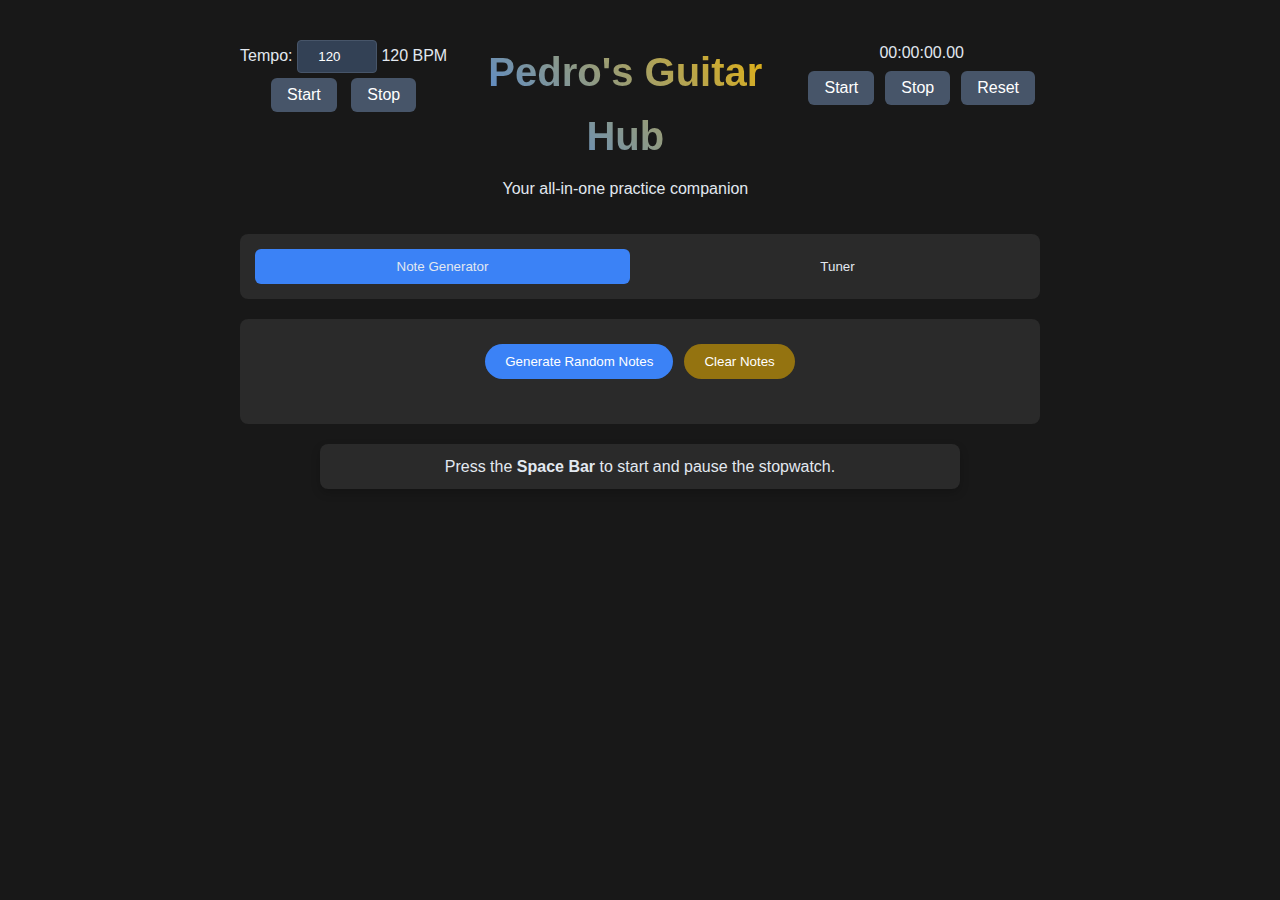
<file: index.html>
<!DOCTYPE html>
<html lang="en">
<head>
    <meta charset="UTF-8">
    <meta name="viewport" content="width=device-width, initial-scale=1.0">
    <title>Pedro's Guitar Hub V0.1</title>
    <link rel="stylesheet" href="style.css">
</head>
<body>
    <div class="container">
        <header>
            <div class="tools">
            <!-- Metronome Section -->
            <div id="metronome">
                <div class="tempo-container">
                    <label for="tempo">Tempo:</label>
                    <input type="number" id="tempo" name="tempo" min="20" max="500" value="120">
                    <span id="tempoValue">120</span> BPM
                </div>
                <button id="startMetronome" class="topbutton">Start</button>
                <button id="stopMetronome" class="topbutton">Stop</button>
            </div>

            <!--title-->
            <div id="title">
                <h1>Pedro's Guitar Hub</h1>
                <p>Your all-in-one practice companion</p>
            </div>

            <!-- Timer Section -->
            <div id="timer">
                <div id="timerDisplay">00:00:00</div>
                <div class="tool-container">
                    <button id="start" class="topbutton">Start</button>
                    <button id="stop" class="topbutton">Stop</button>
                    <button id="reset" class="topbutton">Reset</button>
                </div>
            </div>
        </div>
            
        </header>

        

        <div class="tabs">
            <button class="tab-button active" data-tab="notes">Note Generator</button>
            <button class="tab-button" data-tab="tuner">Tuner</button>
        </div>

        <div id="notes" class="tab-content active">
            <div class="tool-container">
                <button id="randomNotesButton">Generate Random Notes</button>
                <button id="clearButton" class="secondary">Clear Notes</button>
            </div>
            <ul id="notesList"></ul>
        </div>
    

        <div id="tuner" class="tab-content">
            <h2>Tuner</h2>
            <p id="toneDisplay"></p>
            <p id="frequencyDisplay"></p>
        </div>
    
    <footer>
        <p>Press the <strong>Space Bar</strong> to start and pause the stopwatch.</p>
    </footer>
</div>

    <script>
        // Tab functionality
        const tabButtons = document.querySelectorAll('.tab-button');
        const tabContents = document.querySelectorAll('.tab-content');

        tabButtons.forEach(button => {
            button.addEventListener('click', () => {
                // Remove active class from all buttons and contents
                tabButtons.forEach(btn => btn.classList.remove('active'));
                tabContents.forEach(content => content.classList.remove('active'));

                // Add active class to clicked button and corresponding content
                button.classList.add('active');
                const tabId = button.dataset.tab;
                document.getElementById(tabId).classList.add('active');
            });
        });
    </script>


    <script src="metronome.js"></script>
    <script src="tuner.js"></script>
    <script src="stopwatch.js"></script>
    <script src="notesRandom.js"></script>
</body>


</html>
</file>
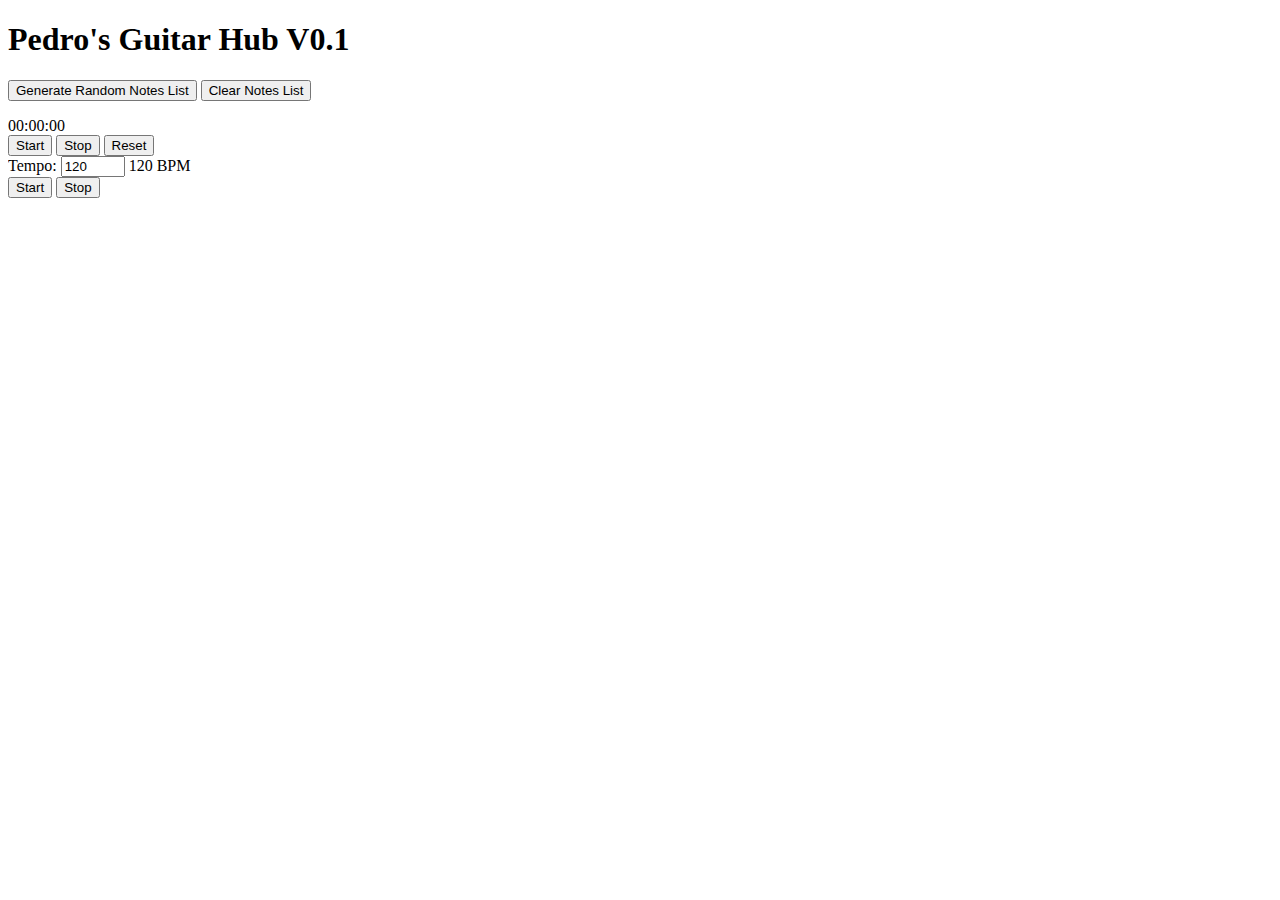
<file: index old.html>
<!DOCTYPE html>
<html lang="">
    <head>
        <meta charset="UTF-8">
        <meta name="viewport" content="width=device-width, initial-scale=1.0">

        <title>Pedro's Guitar Hub V0.1</title>
        <script src="tuner.js"></script>
        <!--<script src="notesRandom.js"></script>-->
    </head>
    <body>
        <h1>Pedro's Guitar Hub V0.1</h1>

        <!-- note generator-->
        <button id="randomNotesButton">Generate Random Notes List</button>
        <button id="clearButton">Clear Notes List</button>
        <ul id="notesList"></ul> 
        <script src="notesRandom.js"></script>
        
        <!-- stopwatch-->
        <div id="timer">00:00:00</div> <button id="start">Start</button> <button id="stop">Stop</button> <button id="reset">Reset</button>
        <script src="stopwatch.js"></script>
    
        <div><!--metronome-->
            <label for="tempo">Tempo:</label> <input type="number" id="tempo" name="tempo" min="20" max="500" value="120"> 
            <span id="tempoValue">120</span> BPM
        </div>
        <button id="startMetronome">Start</button> <button id="stopMetronome">Stop</button>
        
        <script src="metronome.js"></script>

    </body>
</html>
</file>
<file: style.css>
* {
            margin: 0;
            padding: 0;
            box-sizing: border-box;
        }

        body {
            font-family: 'Segoe UI', Tahoma, Geneva, Verdana, sans-serif;
            background-color: #181818;
            color: #e2e8f0;
            line-height: 1.6;
            padding: 20px;
        }

        header {
            text-align: center;
            margin-bottom: 2rem;
        }
        
        .tools {
            display: flex;
            justify-content: space-between;
            gap: 20px; /* Adds space between Metronome and Timer */
            margin-top: 20px;
        }
        
        .tool-container {
            display: flex;
            gap: 1px; /* Space between buttons */
            justify-content: center;
        }
        
        #title {
            flex: 2; /* Ensure the title has more space */
            text-align: center;
            padding: 0 10px;
        }


        
        button {
            display: block;
            margin: 0 auto;
        }

        button.topbutton {
            display: inline;
            background-color: #475569;
            padding: 8px 16px; /* Adjusted padding for smaller buttons */
            font-size: 1rem;
            border-radius: 6px;
        }

        h1 {
        font-size: 2.5rem;
        background: linear-gradient(45deg, #3b82f6, #eab308);
        -webkit-background-clip: text;
        background-clip: text;
        color: transparent;
        margin-bottom: 0.5rem;
        }

        .container {
            max-width: 800px;
            margin: 0 auto;
        }

        .tabs {
            display: flex;
            gap: 10px;
            background-color: #2a2a2a;
            padding: 10px;
            border-radius: 8px;
            margin-bottom: 20px;
        }

        .tab-button {
            flex: 1;
            padding: 10px 20px;
            background: none;
            border: none;
            color: #e2e8f0;
            cursor: pointer;
            border-radius: 6px;
            transition: background-color 0.3s;
        }

        .tab-button.active {
            background-color: #3b82f6;
        }

        .tab-button:hover:not(.active) {
            background-color: #334155;
        }

        .tab-content {
            display: none;
            background-color: #2a2a2a;
            padding: 20px;
            border-radius: 8px;
            margin-top: 20px;
        }

        .tab-content.active {
            display: block;
        }

        #tuner {
            text-align: center;
        }
        
        #noteDisplay {
            font-size: 2rem;
            color: #eab308;
        }
        
        #frequencyDisplay {
            font-size: 1.5rem;
            margin-top: 10px;
        }

        button {
            background-color: #3b82f6;
            color: white;
            border: none;
            padding: 10px 20px;
            border-radius: 20px;
            cursor: pointer;
            transition: background-color 0.3s;
            margin: 5px;
        }

        button:hover {
            background-color: #2563eb;
        }

        button.secondary {
            background-color: #947310;
        }

        button.secondary:hover {
            background-color: #475569;
        }

        input[type="number"] {
            background-color: #334155;
            border: 1px solid #475569;
            color: white;
            padding: 8px;
            border-radius: 4px;
            width: 80px;
            text-align: center;
        }


        #notesList {
            list-style: none;
            margin-top: 20px;
        }

        #notesList li {
            padding: 8px;
            background-color: #334155;
            margin-bottom: 8px;
            border-radius: 4px;
        }

        .tool-container {
            margin-bottom: 20px;
        }

        footer {
            text-align: center;
            margin-top: 40px;
            font-size: 1rem;
            color: #e2e8f0;
            padding: 10px;
            background-color: #2a2a2a  ;
            border-radius: 8px;
            position:relative;
            bottom: 20px; /* Keep it fixed at the bottom */
            left: 50%;
            transform: translateX(-50%); /* Center the footer horizontally */
            width: 80%;
            box-shadow: 0 4px 10px rgba(0, 0, 0, 0.2); /* Optional shadow for better visibility */
        }
        
        footer p {
            margin: 0;
        }


        /* Media Queries for Responsiveness */

@media (max-width: 768px) {
    /* Adjustments for tablets and smaller screens */
    .tools {
        flex-direction: column; /* Stack tools vertically */
        align-items: center;
    }
    .tool-section {
        flex: 1 0 100%; /* Take full width */
        margin-bottom: 1rem;
    }
    .button-container {
        flex-direction: column;  /* Stack buttons vertically on very small screens */

    }

    .button-container button {
        width: 100%; /* Make buttons full width */
    }


    .topbutton{
        font-size: 1em;
    }

    h1 {
        font-size: 1.8rem;
    }

    .tabs {
        justify-content: center; /* Center tabs */
        margin-bottom: 1rem;  /* Reduced margin */
    }
    .tab-button {
        font-size: 0.9rem;  /* Slightly smaller font size */
        padding: 6px 10px;   /* Smaller padding */
    }



}

@media (max-width: 480px) {
    /* Adjustments for mobile phones */
    h1 {
        font-size: 1.5rem;
    }
    .tool-container button {
        padding: 8px 12px; /* Smaller padding */
    }

    .tabs {
        margin-bottom: 10px;
    }

    .tab-button {
        font-size: 0.8rem;
    }

    footer {
        font-size: 0.8rem;
    }
}
</file>
